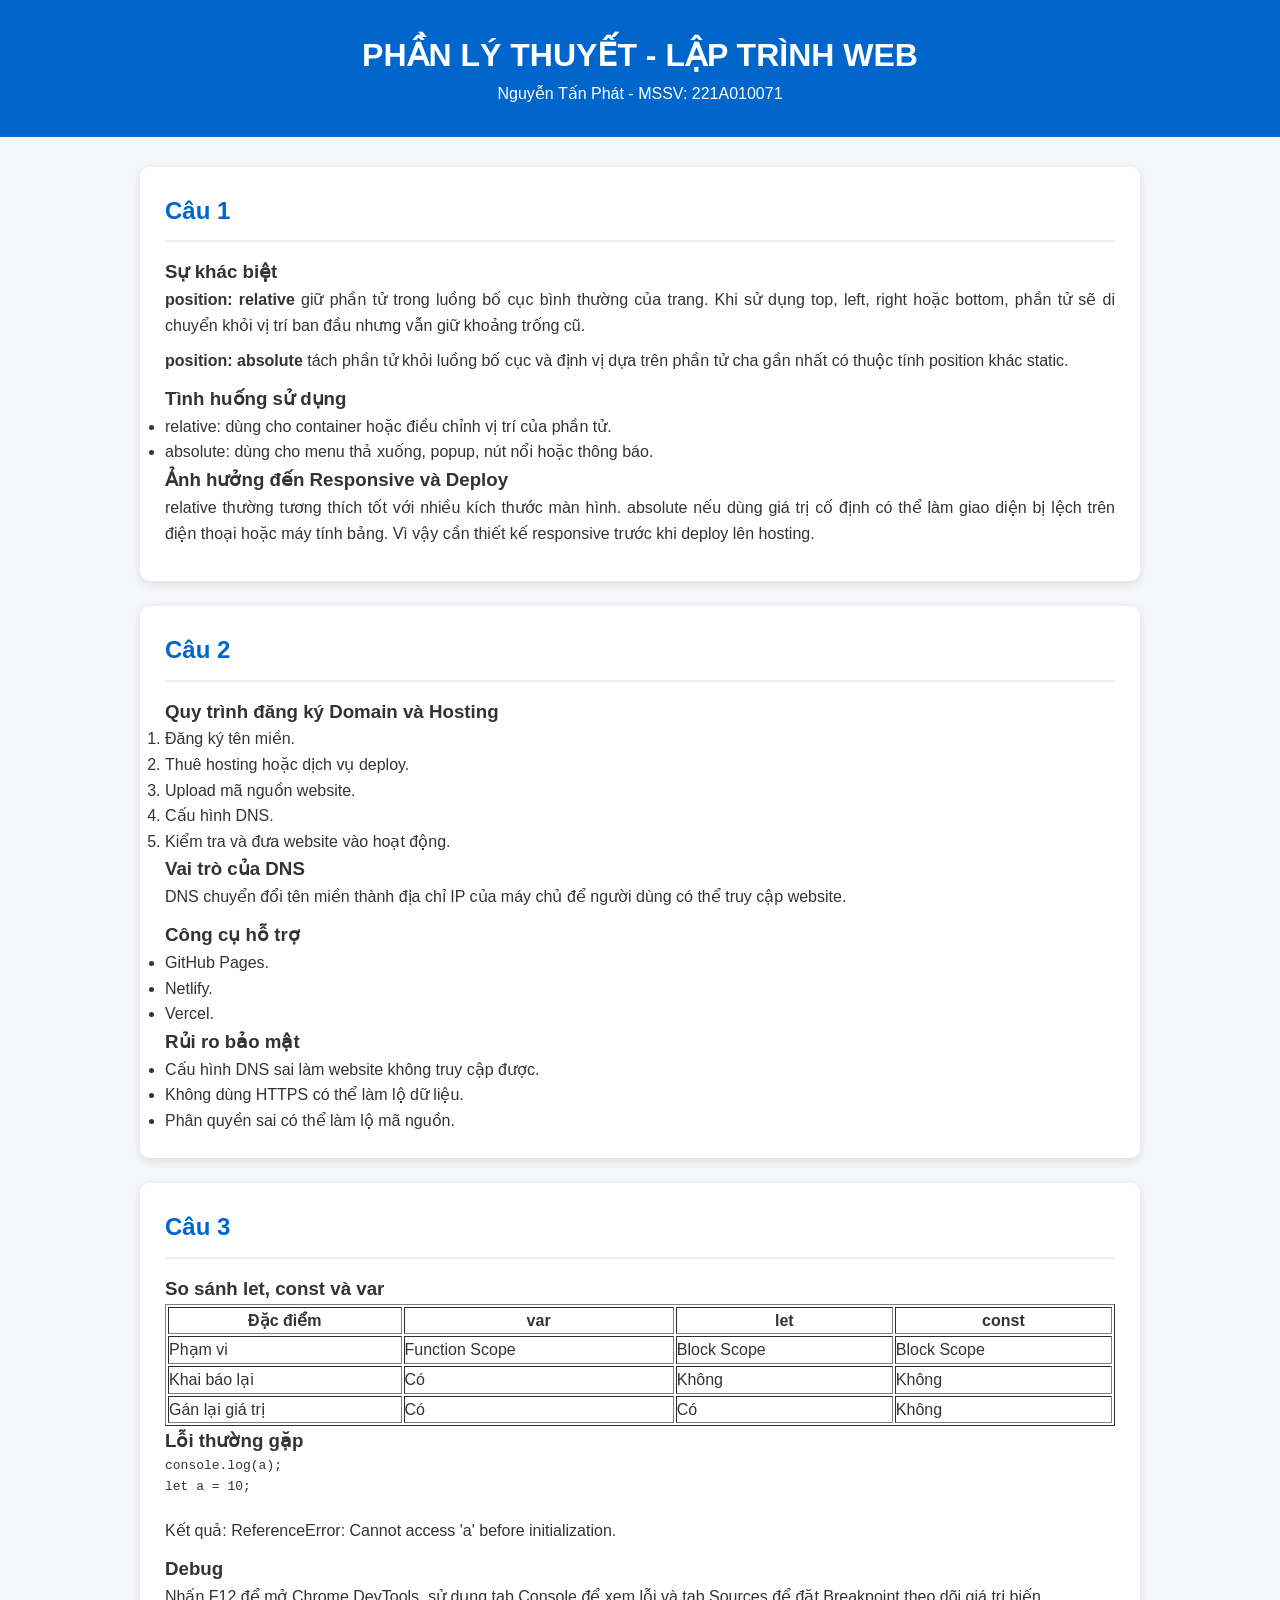
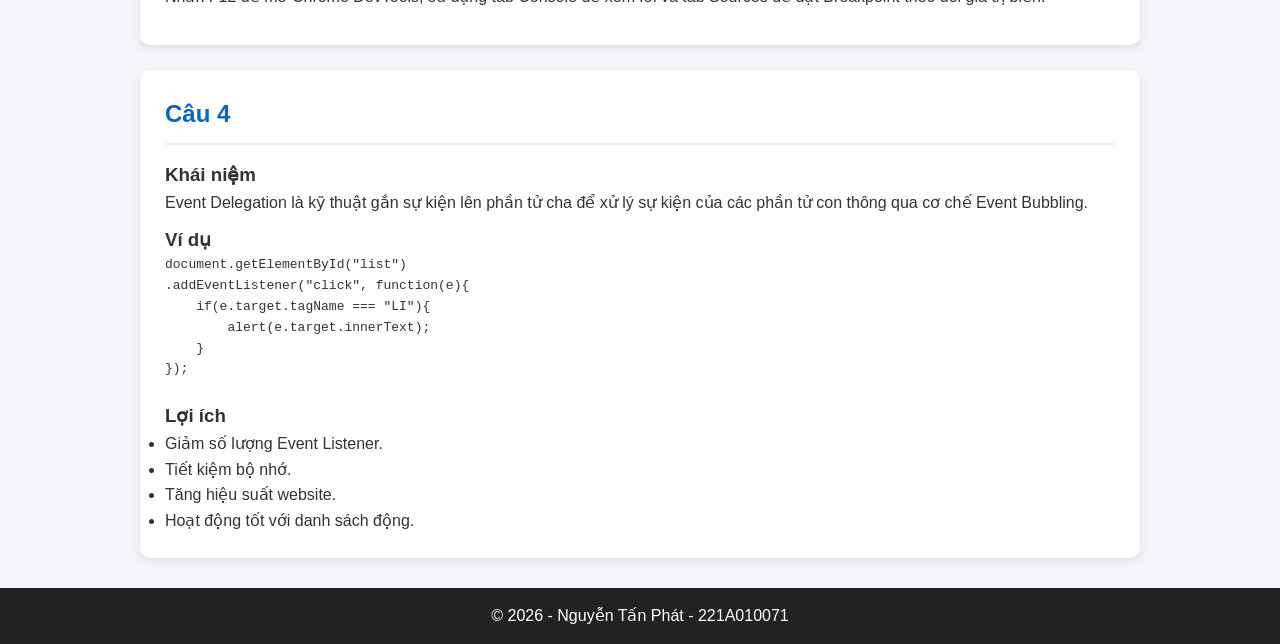
<file: index.html>
<!DOCTYPE html>
<html lang="vi">
<head>
    <meta charset="UTF-8">
    <meta name="viewport" content="width=device-width, initial-scale=1.0">
    <title>Phần Lý Thuyết - Lập Trình Web</title>
    <link rel="stylesheet" href="css/style.css">
</head>
<body>

<header>
    <h1>PHẦN LÝ THUYẾT - LẬP TRÌNH WEB</h1>
    <p>Nguyễn Tấn Phát - MSSV: 221A010071</p>
</header>

<div class="container">

    <div class="card">
        <h2>Câu 1 </h2>

        <h3>Sự khác biệt</h3>
        <p><b>position: relative</b> giữ phần tử trong luồng bố cục bình thường của trang. Khi sử dụng top, left, right hoặc bottom, phần tử sẽ di chuyển khỏi vị trí ban đầu nhưng vẫn giữ khoảng trống cũ.</p>

        <p><b>position: absolute</b> tách phần tử khỏi luồng bố cục và định vị dựa trên phần tử cha gần nhất có thuộc tính position khác static.</p>

        <h3>Tình huống sử dụng</h3>
        <ul>
            <li>relative: dùng cho container hoặc điều chỉnh vị trí của phần tử.</li>
            <li>absolute: dùng cho menu thả xuống, popup, nút nổi hoặc thông báo.</li>
        </ul>

        <h3>Ảnh hưởng đến Responsive và Deploy</h3>
        <p>relative thường tương thích tốt với nhiều kích thước màn hình. absolute nếu dùng giá trị cố định có thể làm giao diện bị lệch trên điện thoại hoặc máy tính bảng. Vì vậy cần thiết kế responsive trước khi deploy lên hosting.</p>
    </div>

    <div class="card">
        <h2>Câu 2 </h2>

        <h3>Quy trình đăng ký Domain và Hosting</h3>
        <ol>
            <li>Đăng ký tên miền.</li>
            <li>Thuê hosting hoặc dịch vụ deploy.</li>
            <li>Upload mã nguồn website.</li>
            <li>Cấu hình DNS.</li>
            <li>Kiểm tra và đưa website vào hoạt động.</li>
        </ol>

        <h3>Vai trò của DNS</h3>
        <p>DNS chuyển đổi tên miền thành địa chỉ IP của máy chủ để người dùng có thể truy cập website.</p>

        <h3>Công cụ hỗ trợ</h3>
        <ul>
            <li>GitHub Pages.</li>
            <li>Netlify.</li>
            <li>Vercel.</li>
        </ul>

        <h3>Rủi ro bảo mật</h3>
        <ul>
            <li>Cấu hình DNS sai làm website không truy cập được.</li>
            <li>Không dùng HTTPS có thể làm lộ dữ liệu.</li>
            <li>Phân quyền sai có thể làm lộ mã nguồn.</li>
        </ul>
    </div>

    <div class="card">
        <h2>Câu 3 </h2>

        <h3>So sánh let, const và var</h3>

        <table border="1" width="100%">
            <tr>
                <th>Đặc điểm</th>
                <th>var</th>
                <th>let</th>
                <th>const</th>
            </tr>
            <tr>
                <td>Phạm vi</td>
                <td>Function Scope</td>
                <td>Block Scope</td>
                <td>Block Scope</td>
            </tr>
            <tr>
                <td>Khai báo lại</td>
                <td>Có</td>
                <td>Không</td>
                <td>Không</td>
            </tr>
            <tr>
                <td>Gán lại giá trị</td>
                <td>Có</td>
                <td>Có</td>
                <td>Không</td>
            </tr>
        </table>

        <h3>Lỗi thường gặp</h3>

        <pre>
console.log(a);
let a = 10;
        </pre>

        <p>Kết quả: ReferenceError: Cannot access 'a' before initialization.</p>

        <h3>Debug</h3>
        <p>Nhấn F12 để mở Chrome DevTools, sử dụng tab Console để xem lỗi và tab Sources để đặt Breakpoint theo dõi giá trị biến.</p>
    </div>

    <div class="card">
        <h2>Câu 4 </h2>

        <h3>Khái niệm</h3>
        <p>Event Delegation là kỹ thuật gắn sự kiện lên phần tử cha để xử lý sự kiện của các phần tử con thông qua cơ chế Event Bubbling.</p>

        <h3>Ví dụ</h3>

        <pre>
document.getElementById("list")
.addEventListener("click", function(e){
    if(e.target.tagName === "LI"){
        alert(e.target.innerText);
    }
});
        </pre>

        <h3>Lợi ích</h3>
        <ul>
            <li>Giảm số lượng Event Listener.</li>
            <li>Tiết kiệm bộ nhớ.</li>
            <li>Tăng hiệu suất website.</li>
            <li>Hoạt động tốt với danh sách động.</li>
        </ul>
    </div>

</div>

<footer>
    <p>© 2026 - Nguyễn Tấn Phát - 221A010071</p>
</footer>

</body>
</html>
</file>
<file: css/style.css>
* {
    margin: 0;
    padding: 0;
    box-sizing: border-box;
}

body {
    font-family: Arial, sans-serif;
    background: #f4f6f9;
    line-height: 1.6;
    color: #333;
}

header {
    background: #0066cc;
    color: white;
    text-align: center;
    padding: 30px 20px;
}

.container {
    width: 90%;
    max-width: 1000px;
    margin: 30px auto;
}

.card {
    background: white;
    padding: 25px;
    margin-bottom: 25px;
    border-radius: 10px;
    box-shadow: 0 3px 10px rgba(0,0,0,0.1);
}

.card h2 {
    color: #0066cc;
    margin-bottom: 15px;
    border-bottom: 2px solid #eee;
    padding-bottom: 10px;
}

.card p {
    text-align: justify;
    margin-bottom: 10px;
}

footer {
    background: #222;
    color: white;
    text-align: center;
    padding: 15px;
    margin-top: 30px;
}
</file>
